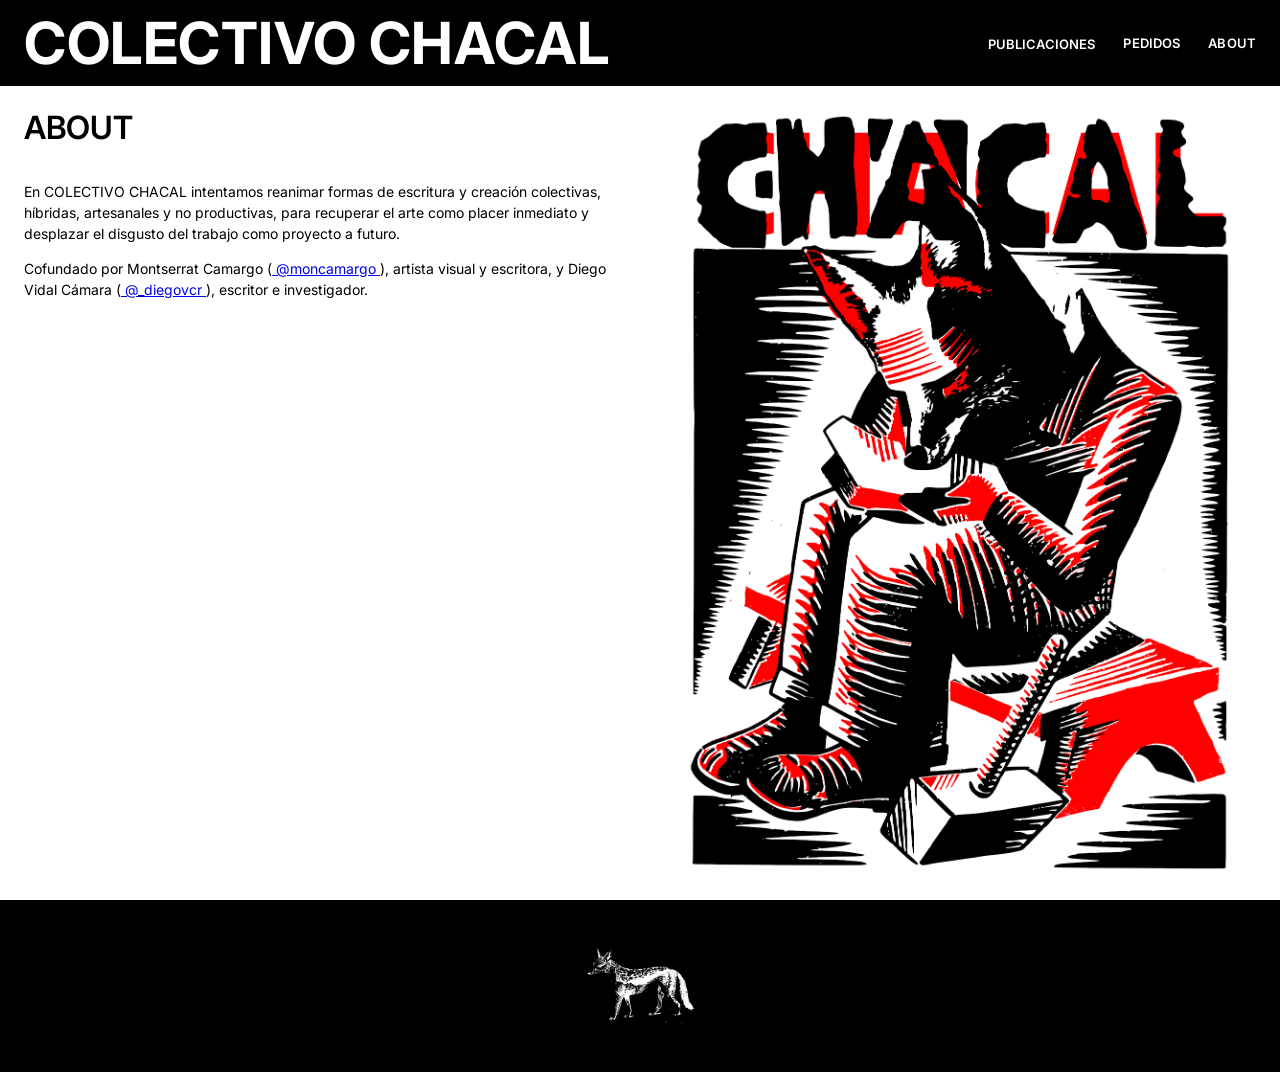
<file: public/about.html>
<!DOCTYPE html>
<html lang="es">
<head>
    <meta charset="UTF-8">
    <meta name="viewport" content="width=device-width, initial-scale=1.0">

    <title>ABOUT — COLECTIVO CHACAL</title>

    <link rel="preconnect" href="https://fonts.googleapis.com">
    <link rel="preconnect" href="https://fonts.gstatic.com" crossorigin>

    <link href="https://fonts.googleapis.com/css2?family=Inter:wght@400;500;600;700&display=swap" rel="stylesheet">

    <link rel="stylesheet" href="styles.css">

    <style>
        .footer-chacal-link {
            position: relative;
            display: flex;
            align-items: center;
            justify-content: center;
            width: auto;
            height: 80px;
            text-decoration: none;
        }

        .footer-chacal {
            display: block;
            width: auto;
            height: 80px;
            object-fit: contain;
        }

        .footer-chacal-hover {
            display: none;
        }

        .footer-chacal-link:hover .footer-chacal-normal,
        .footer-chacal-link.tocado .footer-chacal-normal {
            display: none;
        }

        .footer-chacal-link:hover .footer-chacal-hover,
        .footer-chacal-link.tocado .footer-chacal-hover {
            display: block;
        }

        @media (max-width: 700px) {
            .footer-chacal-link {
                height: 70px;
            }

            .footer-chacal {
                height: 70px;
            }
        }
    </style>
</head>

<body>

    <header class="site-header">

        <button
            type="button"
            class="mobile-menu-button"
            id="mobile-menu-button"
            aria-expanded="false"
            aria-controls="mobile-menu"
            aria-label="Abrir menú"
        >
            <span></span>
            <span></span>
            <span></span>
        </button>


        <a href="index.html" class="site-title">
            COLECTIVO CHACAL
        </a>


        <nav class="site-nav">

            <div class="nav-publicaciones">

                <button
                    type="button"
                    class="nav-dropdown-button"
                    id="publicaciones-button"
                    aria-expanded="false"
                    aria-controls="publicaciones-menu"
                >
                    PUBLICACIONES
                </button>

                <div
                    class="nav-dropdown"
                    id="publicaciones-menu"
                >
                    <a href="index.html?categoria=TODO">TODO</a>
                    <a href="index.html?categoria=FANZINES">FANZINES</a>
                    <a href="index.html?categoria=REVISTAS">REVISTAS</a>
                    <a href="index.html?categoria=LIBROS">LIBROS</a>
                    <a href="index.html?categoria=FOTOGRAFÍA">FOTOGRAFÍA</a>
                    <a href="index.html?categoria=MÁS">MÁS</a>
                </div>

            </div>

            <a href="pedidos.html">PEDIDOS</a>
            <a href="about.html">ABOUT</a>

        </nav>


        <a
            href="https://www.instagram.com/colectivochacal"
            class="mobile-instagram"
            target="_blank"
            rel="noopener noreferrer"
            aria-label="Instagram de COLECTIVO CHACAL"
        >
            <svg viewBox="0 0 24 24" aria-hidden="true">
                <rect
                    x="3"
                    y="3"
                    width="18"
                    height="18"
                    rx="5"
                    ry="5"
                    fill="none"
                    stroke="currentColor"
                    stroke-width="2"
                ></rect>

                <circle
                    cx="12"
                    cy="12"
                    r="4"
                    fill="none"
                    stroke="currentColor"
                    stroke-width="2"
                ></circle>

                <circle
                    cx="17.5"
                    cy="6.5"
                    r="1.2"
                    fill="currentColor"
                ></circle>
            </svg>
        </a>


        <nav
            class="mobile-menu"
            id="mobile-menu"
            aria-hidden="true"
        >

            <div class="mobile-publicaciones">

                <button
                    type="button"
                    class="mobile-publicaciones-button"
                    id="mobile-publicaciones-button"
                    aria-expanded="false"
                    aria-controls="mobile-categorias"
                >
                    PUBLICACIONES
                </button>

                <div
                    class="mobile-categorias"
                    id="mobile-categorias"
                >
                    <a href="index.html?categoria=TODO">TODO</a>
                    <a href="index.html?categoria=FANZINES">FANZINES</a>
                    <a href="index.html?categoria=REVISTAS">REVISTAS</a>
                    <a href="index.html?categoria=LIBROS">LIBROS</a>
                    <a href="index.html?categoria=FOTOGRAFÍA">FOTOGRAFÍA</a>
                    <a href="index.html?categoria=MÁS">MÁS</a>
                </div>

            </div>

            <a href="pedidos.html">PEDIDOS</a>
            <a href="about.html">ABOUT</a>

        </nav>

    </header>


    <main class="pagina-informacion about-layout">

        <section class="about-texto">

            <h1>ABOUT</h1>

            <div class="pagina-contenido">

                <p>
                    En COLECTIVO CHACAL intentamos reanimar formas de escritura y creación colectivas, híbridas, artesanales y no productivas, para recuperar el arte como placer inmediato y desplazar el disgusto del trabajo como proyecto a futuro.
                </p>

                <p>
                    Cofundado por Montserrat Camargo (<a
                    href="https://www.instagram.com/mon_camargo/"
                    target="_blank"
                    rel="noopener noreferrer"
                >
                    @moncamargo
                </a>), artista visual y escritora, y Diego Vidal Cámara (<a
                    href="https://www.instagram.com/_diegovcr/"
                    target="_blank"
                    rel="noopener noreferrer"
                >
                    @_diegovcr
                </a>), escritor e investigador. 
                </p>

            </div>

        </section>


        <section class="about-imagen">

            <img
                src="images/CARTEL.png"
                alt="Cartel de COLECTIVO CHACAL"
            >

        </section>

    </main>


    <footer class="site-footer">

        <a
            href="https://www.instagram.com/colectivochacal"
            class="footer-chacal-link"
            target="_blank"
            rel="noopener noreferrer"
            aria-label="Instagram de COLECTIVO CHACAL"
        >
            <img
                src="images/chacalparaweb.webp"
                class="footer-chacal footer-chacal-normal"
                alt="COLECTIVO CHACAL"
            >

            <img
                src="images/chacalparaweb2.webp"
                class="footer-chacal footer-chacal-hover"
                alt=""
            >
        </a>

    </footer>


    <script>

        const publicacionesButton =
            document.getElementById("publicaciones-button");

        const publicacionesMenu =
            document.getElementById("publicaciones-menu");

        const mobileMenuButton =
            document.getElementById("mobile-menu-button");

        const mobileMenu =
            document.getElementById("mobile-menu");

        const mobilePublicacionesButton =
            document.getElementById("mobile-publicaciones-button");

        const mobileCategorias =
            document.getElementById("mobile-categorias");

        const footerChacal =
            document.querySelector(".footer-chacal-link");


        if (footerChacal) {

            footerChacal.addEventListener(
                "pointerdown",
                function () {

                    footerChacal.classList.add("tocado");

                }
            );

            footerChacal.addEventListener(
                "pointerup",
                function () {

                    footerChacal.classList.remove("tocado");

                }
            );

            footerChacal.addEventListener(
                "pointercancel",
                function () {

                    footerChacal.classList.remove("tocado");

                }
            );

            footerChacal.addEventListener(
                "pointerleave",
                function () {

                    footerChacal.classList.remove("tocado");

                }
            );

        }


        publicacionesButton.addEventListener(
            "click",
            function () {

                const abierto =
                    publicacionesButton.getAttribute(
                        "aria-expanded"
                    ) === "true";

                publicacionesButton.setAttribute(
                    "aria-expanded",
                    String(!abierto)
                );

                publicacionesMenu.classList.toggle(
                    "abierto",
                    !abierto
                );
            }
        );


        mobileMenuButton.addEventListener(
            "click",
            function () {

                const abierto =
                    mobileMenuButton.getAttribute(
                        "aria-expanded"
                    ) === "true";

                mobileMenuButton.setAttribute(
                    "aria-expanded",
                    String(!abierto)
                );

                mobileMenu.setAttribute(
                    "aria-hidden",
                    String(abierto)
                );

                mobileMenu.classList.toggle(
                    "abierto",
                    !abierto
                );
            }
        );


        mobilePublicacionesButton.addEventListener(
            "click",
            function () {

                const abierto =
                    mobilePublicacionesButton.getAttribute(
                        "aria-expanded"
                    ) === "true";

                mobilePublicacionesButton.setAttribute(
                    "aria-expanded",
                    String(!abierto)
                );

                mobileCategorias.classList.toggle(
                    "abierto",
                    !abierto
                );
            }
        );


        function cerrarMenuMovil() {

            mobileMenuButton.setAttribute(
                "aria-expanded",
                "false"
            );

            mobileMenu.setAttribute(
                "aria-hidden",
                "true"
            );

            mobileMenu.classList.remove(
                "abierto"
            );

            mobilePublicacionesButton.setAttribute(
                "aria-expanded",
                "false"
            );

            mobileCategorias.classList.remove(
                "abierto"
            );
        }


        document.addEventListener(
            "click",
            function (evento) {

                if (
                    !evento.target.closest(".nav-publicaciones")
                ) {

                    publicacionesButton.setAttribute(
                        "aria-expanded",
                        "false"
                    );

                    publicacionesMenu.classList.remove(
                        "abierto"
                    );
                }


                if (
                    !evento.target.closest(".site-header")
                ) {
                    cerrarMenuMovil();
                }
            }
        );


        mobileMenu
            .querySelectorAll(
                "a"
            )
            .forEach(
                function (enlace) {

                    enlace.addEventListener(
                        "click",
                        cerrarMenuMovil
                    );
                }
            );

    </script>

</body>
</html>
</file>
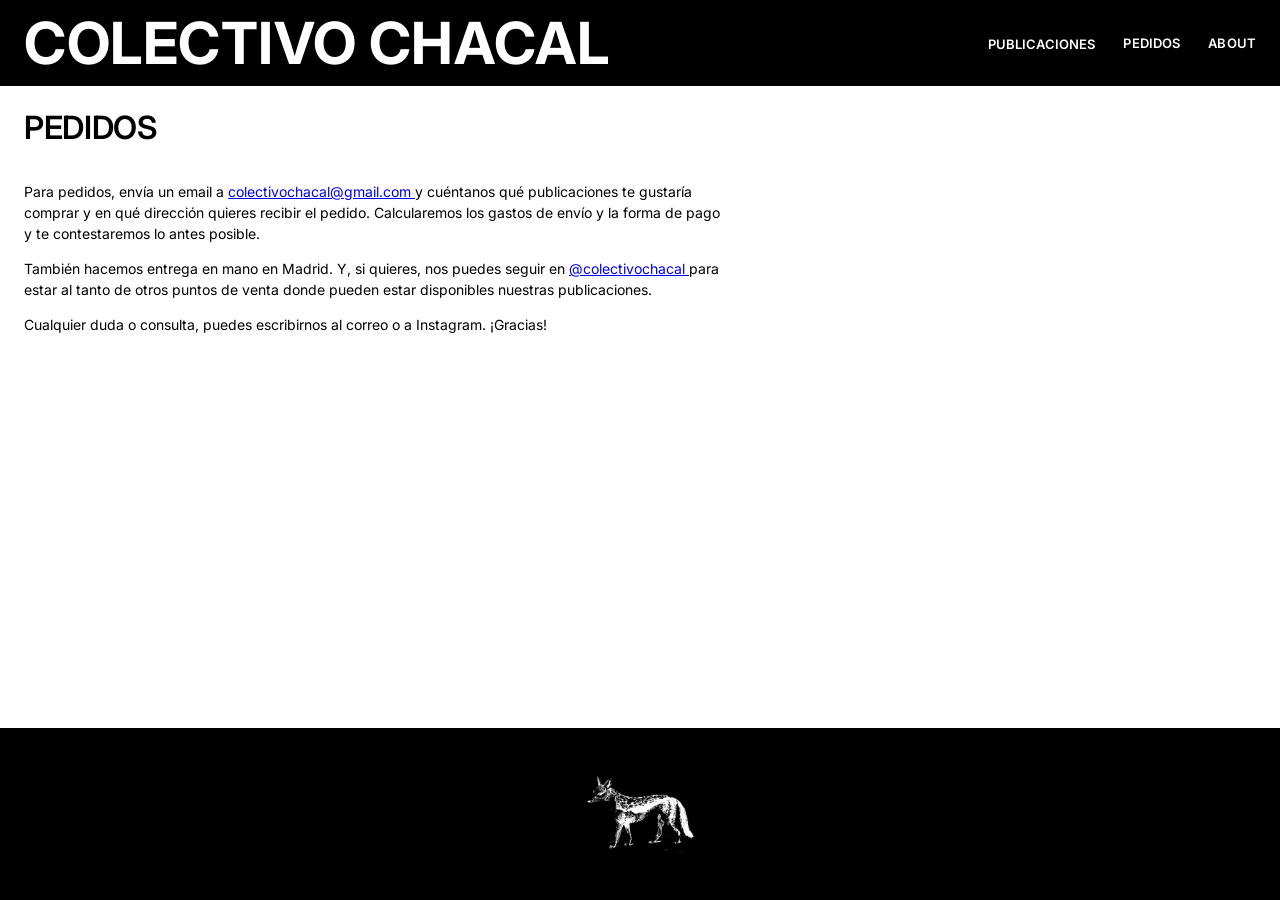
<file: public/pedidos.html>
<!DOCTYPE html>
<html lang="es">
<head>
    <meta charset="UTF-8">
    <meta name="viewport" content="width=device-width, initial-scale=1.0">

    <title>PEDIDOS — COLECTIVO CHACAL</title>

    <link rel="preconnect" href="https://fonts.googleapis.com">
    <link rel="preconnect" href="https://fonts.gstatic.com" crossorigin>

    <link href="https://fonts.googleapis.com/css2?family=Inter:wght@400;500;600;700&display=swap" rel="stylesheet">

    <link rel="stylesheet" href="styles.css">

    <style>
        .footer-chacal-link {
            position: relative;
            display: flex;
            align-items: center;
            justify-content: center;
            width: auto;
            height: 80px;
            text-decoration: none;
        }

        .footer-chacal {
            display: block;
            width: auto;
            height: 80px;
            object-fit: contain;
        }

        .footer-chacal-hover {
            display: none;
        }

        .footer-chacal-link:hover .footer-chacal-normal,
        .footer-chacal-link.tocado .footer-chacal-normal {
            display: none;
        }

        .footer-chacal-link:hover .footer-chacal-hover,
        .footer-chacal-link.tocado .footer-chacal-hover {
            display: block;
        }

        @media (max-width: 700px) {
            .footer-chacal-link {
                height: 70px;
            }

            .footer-chacal {
                height: 70px;
            }
        }
    </style>
</head>

<body>

    <header class="site-header">

        <button
            type="button"
            class="mobile-menu-button"
            id="mobile-menu-button"
            aria-expanded="false"
            aria-controls="mobile-menu"
            aria-label="Abrir menú"
        >
            <span></span>
            <span></span>
            <span></span>
        </button>


        <a href="index.html" class="site-title">
            COLECTIVO CHACAL
        </a>


        <nav class="site-nav">

            <div class="nav-publicaciones">

                <button
                    type="button"
                    class="nav-dropdown-button"
                    id="publicaciones-button"
                    aria-expanded="false"
                    aria-controls="publicaciones-menu"
                >
                    PUBLICACIONES
                </button>

                <div
                    class="nav-dropdown"
                    id="publicaciones-menu"
                >
                    <a href="index.html?categoria=TODO">TODO</a>
                    <a href="index.html?categoria=FANZINES">FANZINES</a>
                    <a href="index.html?categoria=REVISTAS">REVISTAS</a>
                    <a href="index.html?categoria=LIBROS">LIBROS</a>
                    <a href="index.html?categoria=FOTOGRAFÍA">FOTOGRAFÍA</a>
                    <a href="index.html?categoria=MÁS">MÁS</a>
                </div>

            </div>

            <a href="pedidos.html">PEDIDOS</a>
            <a href="about.html">ABOUT</a>

        </nav>


        <a
            href="https://www.instagram.com/colectivochacal"
            class="mobile-instagram"
            target="_blank"
            rel="noopener noreferrer"
            aria-label="Instagram de COLECTIVO CHACAL"
        >
            <svg viewBox="0 0 24 24" aria-hidden="true">
                <rect
                    x="3"
                    y="3"
                    width="18"
                    height="18"
                    rx="5"
                    ry="5"
                    fill="none"
                    stroke="currentColor"
                    stroke-width="2"
                ></rect>

                <circle
                    cx="12"
                    cy="12"
                    r="4"
                    fill="none"
                    stroke="currentColor"
                    stroke-width="2"
                ></circle>

                <circle
                    cx="17.5"
                    cy="6.5"
                    r="1.2"
                    fill="currentColor"
                ></circle>
            </svg>
        </a>


        <nav
            class="mobile-menu"
            id="mobile-menu"
            aria-hidden="true"
        >

            <div class="mobile-publicaciones">

                <button
                    type="button"
                    class="mobile-publicaciones-button"
                    id="mobile-publicaciones-button"
                    aria-expanded="false"
                    aria-controls="mobile-categorias"
                >
                    PUBLICACIONES
                </button>

                <div
                    class="mobile-categorias"
                    id="mobile-categorias"
                >
                    <a href="index.html?categoria=TODO">TODO</a>
                    <a href="index.html?categoria=FANZINES">FANZINES</a>
                    <a href="index.html?categoria=REVISTAS">REVISTAS</a>
                    <a href="index.html?categoria=LIBROS">LIBROS</a>
                    <a href="index.html?categoria=FOTOGRAFÍA">FOTOGRAFÍA</a>
                    <a href="index.html?categoria=MÁS">MÁS</a>
                </div>

            </div>

            <a href="pedidos.html">PEDIDOS</a>
            <a href="about.html">ABOUT</a>

        </nav>

    </header>


    <main class="pagina-informacion">

        <h1>PEDIDOS</h1>

        <div class="pagina-contenido">

            <p>
                Para pedidos, envía un email a
                <a href="mailto:colectivochacal@gmail.com">
                    colectivochacal@gmail.com
                </a>
                y cuéntanos qué publicaciones te gustaría comprar y en qué dirección quieres recibir el pedido. Calcularemos los gastos de envío y la forma de pago y te contestaremos lo antes posible.
            </p>

            <p>
                También hacemos entrega en mano en Madrid. Y, si quieres, nos puedes seguir en
                <a
                    href="https://www.instagram.com/colectivochacal/"
                    target="_blank"
                    rel="noopener noreferrer"
                >
                    @colectivochacal
                </a>
                para estar al tanto de otros puntos de venta donde pueden estar disponibles nuestras publicaciones.
            </p>

            <p>
                Cualquier duda o consulta, puedes escribirnos al correo o a Instagram. ¡Gracias!
            </p>

        </div>

    </main>


    <footer class="site-footer">

        <a
            href="https://www.instagram.com/colectivochacal"
            class="footer-chacal-link"
            target="_blank"
            rel="noopener noreferrer"
            aria-label="Instagram de COLECTIVO CHACAL"
        >
            <img
                src="images/chacalparaweb.webp"
                class="footer-chacal footer-chacal-normal"
                alt="COLECTIVO CHACAL"
            >

            <img
                src="images/chacalparaweb2.webp"
                class="footer-chacal footer-chacal-hover"
                alt=""
            >
        </a>

    </footer>


    <script>

        const publicacionesButton =
            document.getElementById("publicaciones-button");

        const publicacionesMenu =
            document.getElementById("publicaciones-menu");

        const mobileMenuButton =
            document.getElementById("mobile-menu-button");

        const mobileMenu =
            document.getElementById("mobile-menu");

        const mobilePublicacionesButton =
            document.getElementById("mobile-publicaciones-button");

        const mobileCategorias =
            document.getElementById("mobile-categorias");

        const footerChacal =
            document.querySelector(".footer-chacal-link");


        if (footerChacal) {

            footerChacal.addEventListener(
                "pointerdown",
                function () {

                    footerChacal.classList.add("tocado");

                }
            );

            footerChacal.addEventListener(
                "pointerup",
                function () {

                    footerChacal.classList.remove("tocado");

                }
            );

            footerChacal.addEventListener(
                "pointercancel",
                function () {

                    footerChacal.classList.remove("tocado");

                }
            );

            footerChacal.addEventListener(
                "pointerleave",
                function () {

                    footerChacal.classList.remove("tocado");

                }
            );

        }


        publicacionesButton.addEventListener(
            "click",
            function () {

                const abierto =
                    publicacionesButton.getAttribute(
                        "aria-expanded"
                    ) === "true";

                publicacionesButton.setAttribute(
                    "aria-expanded",
                    String(!abierto)
                );

                publicacionesMenu.classList.toggle(
                    "abierto",
                    !abierto
                );
            }
        );


        mobileMenuButton.addEventListener(
            "click",
            function () {

                const abierto =
                    mobileMenuButton.getAttribute(
                        "aria-expanded"
                    ) === "true";

                mobileMenuButton.setAttribute(
                    "aria-expanded",
                    String(!abierto)
                );

                mobileMenu.setAttribute(
                    "aria-hidden",
                    String(abierto)
                );

                mobileMenu.classList.toggle(
                    "abierto",
                    !abierto
                );
            }
        );


        mobilePublicacionesButton.addEventListener(
            "click",
            function () {

                const abierto =
                    mobilePublicacionesButton.getAttribute(
                        "aria-expanded"
                    ) === "true";

                mobilePublicacionesButton.setAttribute(
                    "aria-expanded",
                    String(!abierto)
                );

                mobileCategorias.classList.toggle(
                    "abierto",
                    !abierto
                );
            }
        );


        function cerrarMenuMovil() {

            mobileMenuButton.setAttribute(
                "aria-expanded",
                "false"
            );

            mobileMenu.setAttribute(
                "aria-hidden",
                "true"
            );

            mobileMenu.classList.remove(
                "abierto"
            );

            mobilePublicacionesButton.setAttribute(
                "aria-expanded",
                "false"
            );

            mobileCategorias.classList.remove(
                "abierto"
            );
        }


        document.addEventListener(
            "click",
            function (evento) {

                if (
                    !evento.target.closest(".nav-publicaciones")
                ) {

                    publicacionesButton.setAttribute(
                        "aria-expanded",
                        "false"
                    );

                    publicacionesMenu.classList.remove(
                        "abierto"
                    );
                }


                if (
                    !evento.target.closest(".site-header")
                ) {
                    cerrarMenuMovil();
                }
            }
        );


        mobileMenu
            .querySelectorAll(
                "a:not(.mobile-categorias a)"
            )
            .forEach(
                function (enlace) {

                    enlace.addEventListener(
                        "click",
                        cerrarMenuMovil
                    );
                }
            );

    </script>

</body>
</html>
</file>
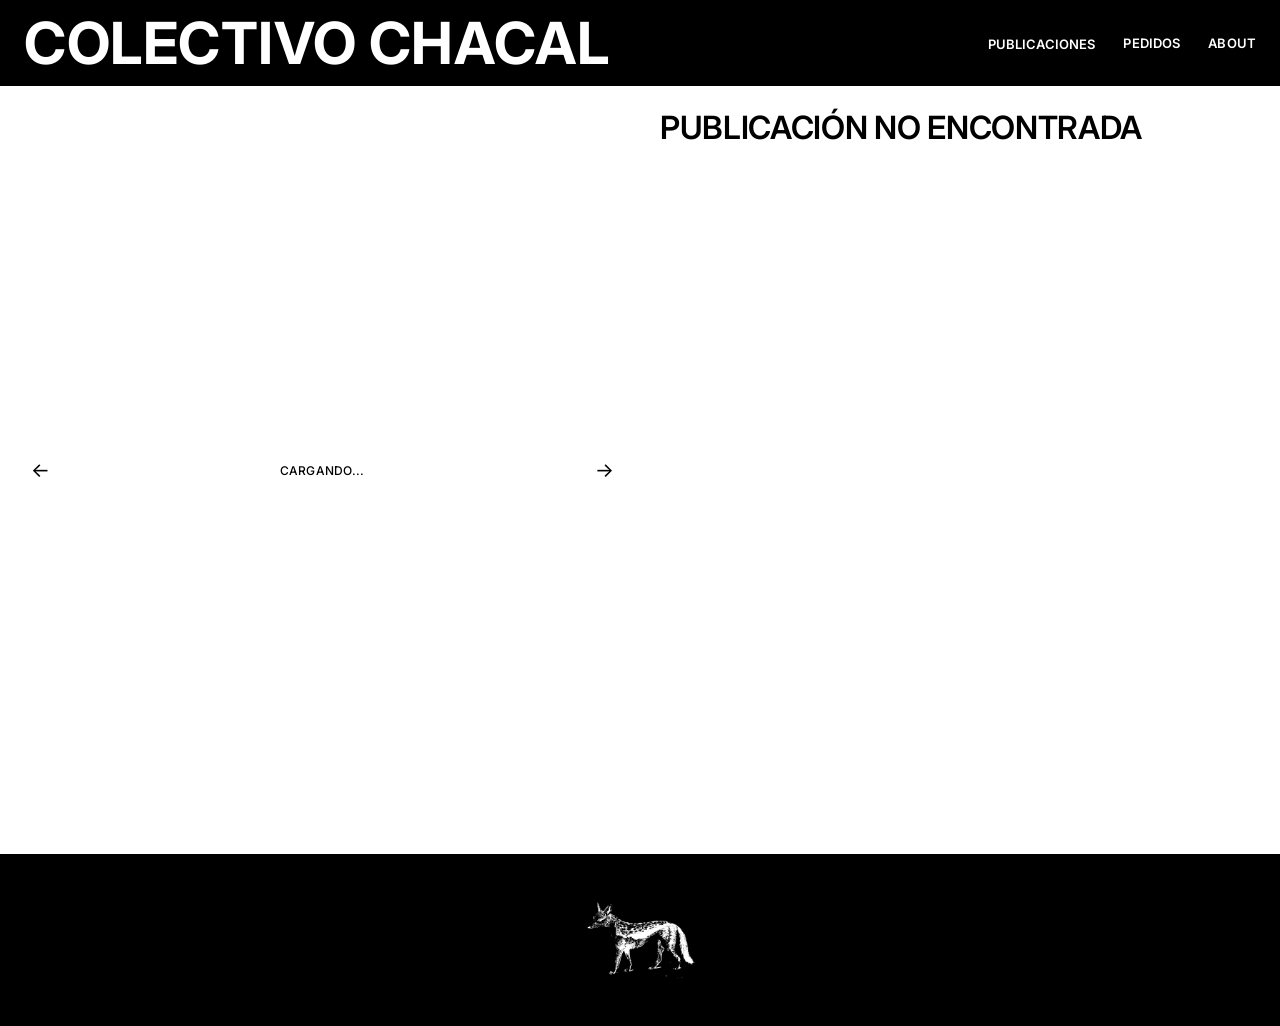
<file: public/publicacion.html>
<!DOCTYPE html>
<html lang="es">
<head>
    <meta charset="UTF-8">
    <meta name="viewport" content="width=device-width, initial-scale=1.0">
    <title>COLECTIVO CHACAL</title>

    <link rel="preconnect" href="https://fonts.googleapis.com">
    <link rel="preconnect" href="https://fonts.gstatic.com" crossorigin>
    <link href="https://fonts.googleapis.com/css2?family=Inter:wght@400;500;600;700&display=swap" rel="stylesheet">
    <link rel="stylesheet" href="styles.css">

    <style>
        .footer-chacal-link {
            position: relative;
            display: flex;
            align-items: center;
            justify-content: center;
            width: auto;
            height: 80px;
            text-decoration: none;
        }

        .footer-chacal {
            display: block;
            width: auto;
            height: 80px;
            object-fit: contain;
        }

        .footer-chacal-hover {
            display: none;
        }

        .footer-chacal-link:hover .footer-chacal-normal,
        .footer-chacal-link.tocado .footer-chacal-normal {
            display: none;
        }

        .footer-chacal-link:hover .footer-chacal-hover,
        .footer-chacal-link.tocado .footer-chacal-hover {
            display: block;
        }

        .galeria-movil-track,
        .galeria-contador {
            display: none;
        }

        @media (max-width: 700px) {
            .footer-chacal-link,
            .footer-chacal {
                height: 70px;
            }

            .galeria-imagen {
                position: relative;
                overflow: hidden;
            }

            .galeria-imagen > img {
                display: none !important;
            }

            .galeria-movil-track {
                position: absolute;
                inset: 0;
                display: block;
                width: 100%;
                height: 100%;
                overflow: hidden;
                touch-action: pan-y;
                user-select: none;
                -webkit-user-select: none;
            }

            .galeria-movil-cinta {
                display: flex;
                width: 300%;
                height: 100%;
                transform: translate3d(-33.333333%, 0, 0);
                transition: transform 260ms ease;
                will-change: transform;
            }

            .galeria-movil-panel {
                flex: 0 0 33.333333%;
                width: 33.333333%;
                height: 100%;
                display: flex;
                align-items: center;
                justify-content: center;
                overflow: hidden;
            }

            .galeria-movil-panel img {
                display: block;
                width: auto;
                height: auto;
                max-width: 90%;
                max-height: 90%;
                object-fit: contain;
                pointer-events: none;
                -webkit-user-drag: none;
            }

            .galeria-flecha {
                display: none !important;
            }

            .galeria-contador {
                display: block;
                width: 100%;
                box-sizing: border-box;
                text-align: center;
                margin: 10px 0 0;
                font-size: 12px;
                line-height: 1.4;
                letter-spacing: 0.08em;
                font-variant-numeric: tabular-nums;
            }
        }
    </style>
</head>

<body>
    <header class="site-header">
        <button type="button" class="mobile-menu-button" id="mobile-menu-button"
            aria-expanded="false" aria-controls="mobile-menu" aria-label="Abrir menú">
            <span></span><span></span><span></span>
        </button>

        <a href="index.html" class="site-title">COLECTIVO CHACAL</a>

        <nav class="site-nav">
            <div class="nav-publicaciones">
                <button type="button" class="nav-dropdown-button" id="publicaciones-button"
                    aria-expanded="false" aria-controls="publicaciones-menu">
                    PUBLICACIONES
                </button>

                <div class="nav-dropdown" id="publicaciones-menu">
                    <a href="index.html?categoria=TODO">TODO</a>
                    <a href="index.html?categoria=FANZINES">FANZINES</a>
                    <a href="index.html?categoria=REVISTAS">REVISTAS</a>
                    <a href="index.html?categoria=LIBROS">LIBROS</a>
                    <a href="index.html?categoria=FOTOGRAFÍA">FOTOGRAFÍA</a>
                    <a href="index.html?categoria=MÁS">MÁS</a>
                </div>
            </div>

            <a href="pedidos.html">PEDIDOS</a>
            <a href="about.html">ABOUT</a>
        </nav>

        <a href="https://www.instagram.com/colectivochacal"
            class="mobile-instagram" target="_blank" rel="noopener noreferrer"
            aria-label="Instagram de COLECTIVO CHACAL">
            <svg viewBox="0 0 24 24" aria-hidden="true">
                <rect x="3" y="3" width="18" height="18" rx="5" ry="5"
                    fill="none" stroke="currentColor" stroke-width="2"></rect>
                <circle cx="12" cy="12" r="4" fill="none"
                    stroke="currentColor" stroke-width="2"></circle>
                <circle cx="17.5" cy="6.5" r="1.2" fill="currentColor"></circle>
            </svg>
        </a>

        <nav class="mobile-menu" id="mobile-menu" aria-hidden="true">
            <div class="mobile-publicaciones">
                <button type="button" class="mobile-publicaciones-button"
                    id="mobile-publicaciones-button" aria-expanded="false"
                    aria-controls="mobile-categorias">
                    PUBLICACIONES
                </button>

                <div class="mobile-categorias" id="mobile-categorias">
                    <a href="index.html?categoria=TODO">TODO</a>
                    <a href="index.html?categoria=FANZINES">FANZINES</a>
                    <a href="index.html?categoria=REVISTAS">REVISTAS</a>
                    <a href="index.html?categoria=LIBROS">LIBROS</a>
                    <a href="index.html?categoria=FOTOGRAFÍA">FOTOGRAFÍA</a>
                    <a href="index.html?categoria=MÁS">MÁS</a>
                </div>
            </div>

            <a href="pedidos.html">PEDIDOS</a>
            <a href="about.html">ABOUT</a>
        </nav>
    </header>

    <main class="producto-detalle">
        <section class="producto-galeria">
            <div class="galeria-imagen" id="galeria">
                <div class="galeria-placeholder">CARGANDO...</div>

                <button type="button" class="galeria-flecha galeria-flecha-izquierda"
                    aria-label="Imagen anterior">←</button>
                <button type="button" class="galeria-flecha galeria-flecha-derecha"
                    aria-label="Imagen siguiente">→</button>
            </div>

            <div class="galeria-contador" id="galeria-contador"
                aria-live="polite" aria-atomic="true"></div>
        </section>

        <section class="producto-info">
            <h1 id="titulo">CARGANDO...</h1>
            <p class="producto-precio" id="precio"></p>
            <div class="producto-descripcion" id="descripcion"></div>
        </section>
    </main>

    <footer class="site-footer">
        <a href="https://www.instagram.com/colectivochacal"
            class="footer-chacal-link" target="_blank" rel="noopener noreferrer"
            aria-label="Instagram de COLECTIVO CHACAL">
            <img src="images/chacalparaweb.webp"
                class="footer-chacal footer-chacal-normal" alt="COLECTIVO CHACAL">
            <img src="images/chacalparaweb2.webp"
                class="footer-chacal footer-chacal-hover" alt="">
        </a>
    </footer>

    <script>
        const publicacionesButton = document.getElementById("publicaciones-button");
        const publicacionesMenu = document.getElementById("publicaciones-menu");
        const mobileMenuButton = document.getElementById("mobile-menu-button");
        const mobileMenu = document.getElementById("mobile-menu");
        const mobilePublicacionesButton = document.getElementById("mobile-publicaciones-button");
        const mobileCategorias = document.getElementById("mobile-categorias");
        const footerChacal = document.querySelector(".footer-chacal-link");

        if (footerChacal) {
            ["pointerdown", "pointerup", "pointercancel", "pointerleave"].forEach(tipo => {
                footerChacal.addEventListener(tipo, () => {
                    footerChacal.classList.toggle("tocado", tipo === "pointerdown");
                });
            });
        }

        publicacionesButton.addEventListener("click", function () {
            const abierto = publicacionesButton.getAttribute("aria-expanded") === "true";
            publicacionesButton.setAttribute("aria-expanded", String(!abierto));
            publicacionesMenu.classList.toggle("abierto", !abierto);
        });

        mobileMenuButton.addEventListener("click", function () {
            const abierto = mobileMenuButton.getAttribute("aria-expanded") === "true";
            mobileMenuButton.setAttribute("aria-expanded", String(!abierto));
            mobileMenu.setAttribute("aria-hidden", String(abierto));
            mobileMenu.classList.toggle("abierto", !abierto);
        });

        mobilePublicacionesButton.addEventListener("click", function () {
            const abierto = mobilePublicacionesButton.getAttribute("aria-expanded") === "true";
            mobilePublicacionesButton.setAttribute("aria-expanded", String(!abierto));
            mobileCategorias.classList.toggle("abierto", !abierto);
        });

        function cerrarMenuMovil() {
            mobileMenuButton.setAttribute("aria-expanded", "false");
            mobileMenu.setAttribute("aria-hidden", "true");
            mobileMenu.classList.remove("abierto");
            mobilePublicacionesButton.setAttribute("aria-expanded", "false");
            mobileCategorias.classList.remove("abierto");
        }

        document.addEventListener("click", function (evento) {
            if (!evento.target.closest(".nav-publicaciones")) {
                publicacionesButton.setAttribute("aria-expanded", "false");
                publicacionesMenu.classList.remove("abierto");
            }

            if (!evento.target.closest(".site-header")) {
                cerrarMenuMovil();
            }
        });

        mobileMenu.querySelectorAll("a").forEach(enlace => {
            enlace.addEventListener("click", cerrarMenuMovil);
        });

        function escaparHtml(texto) {
            return String(texto)
                .replace(/&/g, "&amp;")
                .replace(/</g, "&lt;")
                .replace(/>/g, "&gt;")
                .replace(/"/g, "&quot;")
                .replace(/'/g, "&#039;");
        }

        function procesarInline(texto) {
            let contenido = escaparHtml(texto);

            contenido = contenido.replace(
                /\[([^\]]+)\]\((https?:\/\/[^\s)]+)\)/g,
                '<a href="$2" target="_blank" rel="noopener noreferrer">$1</a>'
            );

            contenido = contenido.replace(/\*\*(.+?)\*\*/g, "<strong>$1</strong>");
            contenido = contenido.replace(/\*(.+?)\*/g, "<em>$1</em>");

            return contenido;
        }

        function convertirMarkdown(markdown) {
            if (!markdown) return "";

            const texto = markdown.replace(/\r\n/g, "\n").replace(/\r/g, "\n").trim();
            if (!texto) return "";

            const partes = texto.split(/(\n+)/);
            let html = "";
            let enLista = false;

            function cerrarLista() {
                if (enLista) {
                    html += "</ul>";
                    enLista = false;
                }
            }

            for (const parte of partes) {
                if (/^\n+$/.test(parte)) {
                    cerrarLista();
                    html += "<br>".repeat(Math.max(1, Math.ceil(parte.length / 2)));
                    continue;
                }

                if (!parte) continue;

                const lineas = parte.split("\n");

                for (let i = 0; i < lineas.length; i++) {
                    const linea = lineas[i];
                    if (!linea) continue;

                    const elementoLista = linea.match(/^- (.+)$/);

                    if (elementoLista) {
                        if (!enLista) {
                            html += "<ul>";
                            enLista = true;
                        }

                        html += "<li>" + procesarInline(elementoLista[1]) + "</li>";
                        continue;
                    }

                    cerrarLista();

                    const encabezado = linea.match(/^(#{1,3}) (.+)$/);

                    if (encabezado) {
                        const nivel = encabezado[1].length;
                        const etiqueta = nivel === 1 ? "h2" : nivel === 2 ? "h3" : "h4";
                        html += "<" + etiqueta + ">" +
                            procesarInline(encabezado[2]) +
                            "</" + etiqueta + ">";
                        continue;
                    }

                    html += procesarInline(linea);
                    if (i < lineas.length - 1) html += "<br>";
                }
            }

            cerrarLista();
            return html;
        }

        function obtenerUrlFotoOptimizada(ruta) {
            try {
                const url = new URL(ruta, window.location.href);

                if (
                    url.origin !== window.location.origin ||
                    !url.pathname.startsWith("/uploads/")
                ) {
                    return ruta;
                }

                const ancho = window.innerWidth <= 700 ? 600 : 1400;
                url.pathname = url.pathname.replace(/^\/uploads\//, "/fotos/");
                url.searchParams.set("w", ancho);

                return url.pathname + url.search + url.hash;
            } catch (error) {
                return ruta;
            }
        }

        async function cargarPublicacion() {
            const parametros = new URLSearchParams(window.location.search);

            const equivalenciasIdsAntiguos = {
                "0": "ben-yart-agc",
                "1": "dikaia",
                "2": "vishovgrad",
                "3": "chacalitos",
                "4": "xulanga-n4",
                "5": "xulanga-n3",
                "6": "xulanga-n2",
                "7": "xulanga-n1",
                "8": "avisos-cierre-lineas-ferreas",
                "9": "chuchulata-petar-dachev"
            };

            const slug = parametros.get("slug");
            const idAntiguo = parametros.get("id");
            const slugFinal = slug !== null ? slug : equivalenciasIdsAntiguos[idAntiguo];

            if (!slugFinal) {
                mostrarError();
                return;
            }

            try {
                const respuesta = await fetch("catalogo.json");
                if (!respuesta.ok) throw new Error("No se pudo cargar catalogo.json");

                const datos = await respuesta.json();

                if (!datos || !Array.isArray(datos.publicaciones)) {
                    throw new Error("El formato de catalogo.json no es válido");
                }

                const publicacion = datos.publicaciones.find(item => item.slug === slugFinal);

                if (!publicacion) {
                    mostrarError();
                    return;
                }

                document.title = publicacion.title + " — COLECTIVO CHACAL";
                document.getElementById("titulo").textContent = publicacion.title || "";
                document.getElementById("precio").textContent = publicacion.price || "";
                document.getElementById("descripcion").innerHTML =
                    convertirMarkdown(publicacion.description || "");

                const galeria = document.getElementById("galeria");
                const contador = document.getElementById("galeria-contador");
                const placeholder = galeria.querySelector(".galeria-placeholder");
                const imagenes = Array.isArray(publicacion.images) ? publicacion.images : [];

                let imagenActual = 0;

                if (imagenes.length === 0) {
                    if (placeholder) placeholder.textContent = "SIN IMÁGENES";
                    contador.style.display = "none";
                    return;
                }

                const imagen = document.createElement("img");
                imagen.alt = publicacion.title || "";
                imagen.decoding = "async";
                imagen.style.display = "block";
                imagen.style.width = "auto";
                imagen.style.height = "auto";
                imagen.style.maxWidth = "100%";
                imagen.style.maxHeight = "100%";
                imagen.style.objectFit = "contain";

                if (placeholder) placeholder.remove();

                galeria.insertBefore(
                    imagen,
                    galeria.querySelector(".galeria-flecha-izquierda")
                );

                const flechaIzquierda = galeria.querySelector(".galeria-flecha-izquierda");
                const flechaDerecha = galeria.querySelector(".galeria-flecha-derecha");

                let trackMovil = null;
                let cintaMovil = null;
                let panelesMovil = [];
                let arrastreActivo = false;
                let inicioX = 0;
                let desplazamientoX = 0;
                let anchoGaleria = 0;
                let punteroActivo = null;
                let movimientoAnimacion = false;
                let direccionMovimiento = 0;

                function esMovil() {
                    return window.innerWidth <= 700;
                }

                function obtenerIndice(indice) {
                    return (indice + imagenes.length) % imagenes.length;
                }

                function actualizarContador() {
                    if (!esMovil() || imagenes.length <= 1) {
                        contador.style.display = "none";
                        return;
                    }

                    contador.style.display = "block";
                    contador.textContent = (imagenActual + 1) + " / " + imagenes.length;
                }

                function actualizarFuentesPanelesMovil() {
                    if (!panelesMovil.length) return;

                    panelesMovil.forEach((panel, posicion) => {
                        const foto = panel.querySelector("img");
                        const indice = obtenerIndice(imagenActual + posicion - 1);
                        const rutaOriginal = imagenes[indice];
                        const rutaOptimizada = obtenerUrlFotoOptimizada(rutaOriginal);

                        // No volver a asignar la misma URL: evita recargas innecesarias.
                        if (foto.dataset.ruta !== rutaOptimizada) {
                            foto.dataset.ruta = rutaOptimizada;
                            foto.src = rutaOptimizada;
                        }
                    });
                }

                function crearPanelMovil() {
                    const panel = document.createElement("div");
                    panel.className = "galeria-movil-panel";

                    const foto = document.createElement("img");
                    foto.alt = publicacion.title || "";
                    foto.draggable = false;
                    foto.decoding = "async";

                    panel.appendChild(foto);
                    return panel;
                }

                function colocarCintaEnCentro() {
                    cintaMovil.style.transition = "none";
                    cintaMovil.style.transform =
                        "translate3d(-" + galeria.clientWidth + "px, 0, 0)";

                    // Aplicar el reinicio de posición sin animación.
                    void cintaMovil.offsetWidth;

                    cintaMovil.style.transition = "transform 260ms ease";
                }

                function prepararCarruselMovil() {
                    if (trackMovil) return;

                    trackMovil = document.createElement("div");
                    trackMovil.className = "galeria-movil-track";

                    cintaMovil = document.createElement("div");
                    cintaMovil.className = "galeria-movil-cinta";

                    // Los tres paneles se crean una sola vez.
                    for (let i = 0; i < 3; i++) {
                        const panel = crearPanelMovil();
                        panelesMovil.push(panel);
                        cintaMovil.appendChild(panel);
                    }

                    trackMovil.appendChild(cintaMovil);
                    galeria.appendChild(trackMovil);

                    trackMovil.addEventListener("pointerdown", iniciarArrastre);
                    trackMovil.addEventListener("pointermove", moverArrastre);
                    trackMovil.addEventListener("pointerup", finalizarArrastre);
                    trackMovil.addEventListener("pointercancel", cancelarArrastre);
                    cintaMovil.addEventListener("transitionend", finalizarTransicion);

                    actualizarFuentesPanelesMovil();
                    colocarCintaEnCentro();
                }

                function iniciarArrastre(evento) {
                    if (
                        !esMovil() ||
                        imagenes.length <= 1 ||
                        movimientoAnimacion ||
                        evento.pointerType === "mouse"
                    ) {
                        return;
                    }

                    arrastreActivo = true;
                    punteroActivo = evento.pointerId;
                    inicioX = evento.clientX;
                    desplazamientoX = 0;
                    anchoGaleria = galeria.clientWidth;

                    cintaMovil.style.transition = "none";

                    if (trackMovil.setPointerCapture) {
                        try {
                            trackMovil.setPointerCapture(evento.pointerId);
                        } catch (error) {
                            // El navegador puede haber liberado el puntero.
                        }
                    }
                }

                function moverArrastre(evento) {
                    if (!arrastreActivo || evento.pointerId !== punteroActivo) return;

                    desplazamientoX = evento.clientX - inicioX;

                    cintaMovil.style.transform =
                        "translate3d(" +
                        (-anchoGaleria + desplazamientoX) +
                        "px, 0, 0)";
                }

                function finalizarArrastre(evento) {
                    if (!arrastreActivo || evento.pointerId !== punteroActivo) return;

                    arrastreActivo = false;
                    punteroActivo = null;

                    const umbral = Math.min(70, anchoGaleria * 0.18);

                    if (desplazamientoX < -umbral) {
                        imagenActual = obtenerIndice(imagenActual + 1);
                        direccionMovimiento = 1;
                        movimientoAnimacion = true;

                        cintaMovil.style.transition = "transform 260ms ease";
                        cintaMovil.style.transform =
                            "translate3d(" + (-anchoGaleria * 2) + "px, 0, 0)";
                    } else if (desplazamientoX > umbral) {
                        imagenActual = obtenerIndice(imagenActual - 1);
                        direccionMovimiento = -1;
                        movimientoAnimacion = true;

                        cintaMovil.style.transition = "transform 260ms ease";
                        cintaMovil.style.transform = "translate3d(0, 0, 0)";
                    } else {
                        cintaMovil.style.transition = "transform 260ms ease";
                        cintaMovil.style.transform =
                            "translate3d(-" + anchoGaleria + "px, 0, 0)";
                    }

                    desplazamientoX = 0;
                }

                function cancelarArrastre(evento) {
                    if (!arrastreActivo || evento.pointerId !== punteroActivo) return;

                    arrastreActivo = false;
                    punteroActivo = null;
                    desplazamientoX = 0;

                    cintaMovil.style.transition = "transform 260ms ease";
                    cintaMovil.style.transform =
                        "translate3d(-" + galeria.clientWidth + "px, 0, 0)";
                }

                function finalizarTransicion(evento) {
                    if (
                        evento.target !== cintaMovil ||
                        evento.propertyName !== "transform" ||
                        !movimientoAnimacion
                    ) {
                        return;
                    }

                    movimientoAnimacion = false;

                    // Reutilizar los paneles: no borrar ni recrear las imágenes.
                    if (direccionMovimiento === 1) {
                        const primero = panelesMovil.shift();
                        panelesMovil.push(primero);
                        cintaMovil.appendChild(primero);
                    } else if (direccionMovimiento === -1) {
                        const ultimo = panelesMovil.pop();
                        panelesMovil.unshift(ultimo);
                        cintaMovil.insertBefore(ultimo, cintaMovil.firstElementChild);
                    }

                    direccionMovimiento = 0;

                    colocarCintaEnCentro();
                    actualizarFuentesPanelesMovil();
                    actualizarContador();
                }

                function ajustarImagenMovil() {
                    // El carrusel móvil usa sus propias imágenes.
                    // No cambiar dimensiones al terminar de cargar una imagen.
                }

                function ajustarGaleria() {
                    if (esMovil()) {
                        ajustarImagenMovil();

                        if (trackMovil && !arrastreActivo && !movimientoAnimacion) {
                            colocarCintaEnCentro();
                            actualizarFuentesPanelesMovil();
                        }

                        actualizarContador();
                        return;
                    }

                    const altoDisponible = Math.max(240, window.innerHeight - 180);
                    galeria.style.width = "100%";
                    galeria.style.height = altoDisponible + "px";
                    contador.style.display = "none";
                }

                function mostrarImagen() {
                    const ruta = obtenerUrlFotoOptimizada(imagenes[imagenActual]);

                    // Evitar recargar la imagen si ya se está mostrando esa URL.
                    if (imagen.dataset.ruta !== ruta) {
                        imagen.dataset.ruta = ruta;
                        imagen.onload = ajustarGaleria;
                        imagen.src = ruta;
                    } else if (imagen.complete) {
                        ajustarGaleria();
                    }

                    actualizarContador();

                    if (esMovil()) {
                        prepararCarruselMovil();
                        actualizarFuentesPanelesMovil();
                    }
                }

                window.addEventListener("resize", ajustarGaleria);

                flechaIzquierda.addEventListener("click", function () {
                    imagenActual = obtenerIndice(imagenActual - 1);
                    mostrarImagen();
                });

                flechaDerecha.addEventListener("click", function () {
                    imagenActual = obtenerIndice(imagenActual + 1);
                    mostrarImagen();
                });

                if (imagenes.length === 1) {
                    flechaIzquierda.style.display = "none";
                    flechaDerecha.style.display = "none";
                    contador.style.display = "none";
                }

                mostrarImagen();
                ajustarGaleria();

            } catch (error) {
                console.error(error);
                mostrarError();
            }
        }

        function mostrarError() {
            document.getElementById("titulo").textContent = "PUBLICACIÓN NO ENCONTRADA";
            document.getElementById("precio").textContent = "";
            document.getElementById("descripcion").textContent = "";

            const contador = document.getElementById("galeria-contador");
            if (contador) contador.style.display = "none";
        }

        cargarPublicacion();
    </script>
</body>
</html>
</file>
<file: public/styles.css>
* {
    box-sizing: border-box;
}

html {
    font-size: 16px;
}

body {
    min-height: 100vh;
    margin: 0;

    display: flex;
    flex-direction: column;

    background: #fff;
    color: #000;
    font-family: "Inter", sans-serif;
}

main {
    flex: 1 0 auto;
}


/* =========================
   HEADER
   ========================= */

.site-header {
    position: relative;

    width: 100%;
    height: 86px;
    padding: 0 24px;

    display: flex;
    align-items: center;
    justify-content: space-between;

    background: #000;
    color: #fff;
}

.site-title {
    color: #fff;
    text-decoration: none;

    font-family: "Inter", sans-serif;
    font-size: 58px;
    font-weight: 700;
    letter-spacing: 0.01em;
    line-height: 1;
}

.site-nav {
    display: flex;
    align-items: center;
    gap: 28px;
}

.site-nav a,
.nav-dropdown-button {
    color: #fff;
    text-decoration: none;

    font-family: "Inter", sans-serif;
    font-size: 13px;
    font-weight: 600;
    letter-spacing: 0.01em;
}

.site-nav a:hover,
.site-title:hover,
.nav-dropdown-button:hover {
    color: #ff0000;
}


/* =========================
   MOBILE MENU
   ========================= */

.mobile-menu-button {
    display: none;

    width: 32px;
    height: 32px;

    margin: 0;
    padding: 4px 0;

    border: 0;
    background: transparent;

    flex-direction: column;
    justify-content: space-between;

    cursor: pointer;
}

.mobile-menu-button span {
    display: block;

    width: 100%;
    height: 2px;

    background: #fff;
}

.mobile-menu {
    display: none;
}


/* =========================
   MOBILE INSTAGRAM
   ========================= */

.mobile-instagram {
    display: none;
}


/* =========================
   MOBILE PUBLICACIONES
   ========================= */

.mobile-publicaciones {
    display: flex;
    flex-direction: column;
}

.mobile-publicaciones-button {
    display: block;

    width: 100%;

    margin: 0;
    padding: 10px 16px;

    border: 0;
    background: transparent;

    color: #fff;

    font-family: "Inter", sans-serif;
    font-size: 13px;
    font-weight: 600;
    letter-spacing: 0.01em;
    text-align: left;

    cursor: pointer;
}

.mobile-publicaciones-button:hover {
    color: #ff0000;
}

.mobile-categorias {
    display: none;
    flex-direction: column;

    padding: 0 0 6px 16px;
}

.mobile-categorias.abierto {
    display: flex;
}

.mobile-categorias a {
    display: block;

    padding: 7px 16px;

    color: #fff;
    text-decoration: none;

    font-family: "Inter", sans-serif;
    font-size: 12px;
    font-weight: 400;
    letter-spacing: 0.01em;
}

.mobile-categorias a:hover {
    color: #ff0000;
}


/* =========================
   PUBLICACIONES DROPDOWN DESKTOP
   ========================= */

.nav-publicaciones {
    position: relative;
}

.nav-dropdown-button {
    margin: 0;
    padding: 0;

    border: 0;
    background: none;

    cursor: pointer;
}

.nav-dropdown {
    position: absolute;
    top: calc(100% + 16px);
    right: 0;
    z-index: 10;

    min-width: 150px;

    display: none;
    flex-direction: column;

    padding: 12px 0;

    background: #000;
    border: 1px solid #fff;
}

.nav-dropdown.abierto {
    display: flex;
}

.nav-dropdown a {
    display: block;

    padding: 8px 16px;

    color: #fff;
    white-space: nowrap;
}

.nav-dropdown a:hover {
    color: #ff0000;
}


/* =========================
   PRODUCT GRID
   ========================= */

.publicaciones {
    width: 100%;
    padding: 24px;
}

.grid {
    width: 100%;

    display: grid;
    grid-template-columns: repeat(4, minmax(0, 1fr));
    gap: 40px 24px;
}


/* =========================
   PRODUCT
   ========================= */

.producto {
    min-width: 0;
}

.producto a {
    display: block;
    color: #000;
    text-decoration: none;
}

.producto-imagen {
    width: 100%;
    aspect-ratio: 1 / 1;

    display: flex;
    align-items: center;
    justify-content: center;

    background: #fff;

    overflow: hidden;
}

.producto-imagen img {
    width: 100%;
    height: 100%;
    object-fit: contain;
    display: block;
}

.producto-imagen span {
    color: #000;
    font-size: 12px;
    font-weight: 500;
    letter-spacing: 0.02em;
}

.producto h2 {
    margin: 12px 0 0;

    color: #000;
    font-size: 14px;
    font-weight: 600;
    line-height: 1.2;
    letter-spacing: -0.01em;
}

.producto p {
    margin: 5px 0 0;

    color: #000;
    font-size: 14px;
    font-weight: 400;
    line-height: 1.2;
}

.producto a:hover h2,
.producto a:hover p {
    color: #ff0000;
}


/* =========================
   PRODUCT DETAIL
   ========================= */

.producto-detalle {
    width: 100%;
    padding: 24px;

    display: grid;
    grid-template-columns: repeat(2, minmax(0, 1fr));
    gap: 40px;
}


/* =========================
   GALLERY
   ========================= */

.producto-galeria {
    width: 100%;

    display: flex;
    align-items: center;
    justify-content: center;
}

.galeria-imagen {
    position: relative;

    width: 100%;
    height: calc(100vh - 180px);

    min-height: 240px;

    display: flex;
    align-items: center;
    justify-content: center;

    background: #fff;

    overflow: hidden;
}

.galeria-imagen > img {
    width: auto;
    height: auto;

    max-width: 100%;
    max-height: 100%;

    display: block;

    object-fit: contain;
}

.galeria-placeholder {
    width: 100%;
    height: 100%;

    display: flex;
    align-items: center;
    justify-content: center;

    color: #000;
    font-size: 12px;
    font-weight: 500;
    letter-spacing: 0.02em;
}


/* =========================
   GALLERY ARROWS
   ========================= */

.galeria-flecha {
    position: absolute;
    top: 50%;
    z-index: 2;

    width: 32px;
    height: 32px;

    display: flex;
    align-items: center;
    justify-content: center;

    transform: translateY(-50%);

    padding: 0;

    border: 0;
    background: rgba(255, 255, 255, 0.9);

    color: #000;

    font-family: "Inter", sans-serif;
    font-size: 20px;
    font-weight: 400;
    line-height: 1;

    cursor: pointer;
}

.galeria-flecha-izquierda {
    left: 0;
}

.galeria-flecha-derecha {
    right: 0;
}

.galeria-flecha:hover {
    background: #ff0000;
    color: #fff;
}


/* =========================
   PRODUCT INFO
   ========================= */

.producto-info {
    width: 100%;
    padding-top: 0;
}

.producto-info h1 {
    margin: 0;

    color: #000;

    font-size: 32px;
    font-weight: 600;
    line-height: 1.1;
    letter-spacing: -0.01em;
}

.producto-precio {
    margin: 10px 0 0;

    color: #000;

    font-size: 18px;
    font-weight: 400;
    line-height: 1.2;
}

.producto-descripcion {
    max-width: 520px;
    margin-top: 36px;

    color: #000;

    font-size: 14px;
    font-weight: 400;
    line-height: 1.5;
}

.producto-descripcion p {
    margin: 0;
}


/* =========================
   INFORMATION PAGES
   ========================= */

.pagina-informacion {
    width: 100%;
    padding: 24px;
}

.pagina-informacion h1 {
    margin: 0;

    color: #000;

    font-size: 32px;
    font-weight: 600;
    line-height: 1.1;
    letter-spacing: -0.01em;
}

.pagina-contenido {
    max-width: 700px;
    margin-top: 36px;

    color: #000;

    font-size: 14px;
    font-weight: 400;
    line-height: 1.5;
}


/* =========================
   ABOUT
   ========================= */

.about-layout {
    display: grid;
    grid-template-columns: repeat(2, minmax(0, 1fr));
    gap: 40px;
}

.about-texto {
    min-width: 0;
}

.about-imagen {
    width: 100%;
    height: calc(100vh - 134px);
    overflow: hidden;
}

.about-imagen img {
    width: 100%;
    height: 100%;
    display: block;

    object-fit: contain;
    object-position: center;
}


/* =========================
   FOOTER
   ========================= */

.site-footer {
    width: 100%;
    height: 172px;

    display: flex;
    align-items: center;
    justify-content: center;

    background: #000;
}

.footer-instagram {
    display: none;

    align-items: center;
    justify-content: center;

    width: 24px;
    height: 24px;

    color: #fff;
    text-decoration: none;
}

.footer-instagram svg {
    width: 22px;
    height: 22px;

    display: block;
}

.footer-instagram:hover {
    color: #ff0000;
}


/* =========================
   TABLET / MOBILE
   ========================= */

@media (max-width: 700px) {

    .site-header {
        height: 80px;
        padding: 0 16px;

        justify-content: flex-start;
        gap: 14px;
    }

    .mobile-menu-button {
        display: flex;
        flex: 0 0 auto;
    }

    .site-title {
        font-size: 34px;
        font-weight: 700;
        letter-spacing: 0.01em;
    }

    .site-nav {
        display: none;
    }

    .mobile-instagram {
        display: flex;
        align-items: center;
        justify-content: center;

        width: 22px;
        height: 22px;

        margin-left: auto;

        color: #fff;
        text-decoration: none;
    }

    .mobile-instagram svg {
        width: 20px;
        height: 20px;
        display: block;
    }

    .mobile-instagram:hover {
        color: #ff0000;
    }

    .mobile-menu {
        position: absolute;
        top: 80px;
        left: 16px;
        z-index: 20;

        width: 210px;

        display: none;
        flex-direction: column;

        padding: 12px 0;

        background: #000;
        border: 1px solid #fff;
    }

    .mobile-menu.abierto {
        display: flex;
    }

    .mobile-menu > a {
        display: block;

        padding: 10px 16px;

        color: #fff;
        text-decoration: none;

        font-family: "Inter", sans-serif;
        font-size: 13px;
        font-weight: 600;
        letter-spacing: 0.01em;
    }

    .mobile-menu > a:hover {
        color: #ff0000;
    }

    .publicaciones {
        padding: 16px;
    }

    .grid {
        grid-template-columns: repeat(2, minmax(0, 1fr));
        gap: 32px 12px;
    }

    .producto h2 {
        font-size: 14px;
    }

    .producto p {
        font-size: 12px;
    }


    /* PRODUCT DETAIL */

    .producto-detalle {
        padding: 16px;

        grid-template-columns: 1fr;
        gap: 32px;
    }

    .producto-info h1 {
        font-size: 26px;
    }

    .producto-precio {
        font-size: 15px;
    }

    .producto-descripcion {
        margin-top: 28px;

        font-size: 14px;
        line-height: 1.5;
    }


    /* GALLERY */

    .galeria-imagen {
        width: 100%;
        height: auto;
        aspect-ratio: 1 / 1;

        min-height: 0;

        display: flex;
        align-items: center;
        justify-content: center;
    }

    .galeria-imagen > img {
        width: auto !important;
        height: 100% !important;

        max-width: 100% !important;
        max-height: 100% !important;

        display: block;
        object-fit: contain;
    }


    /* GALLERY ARROWS */

    .galeria-flecha {
        width: 30px;
        height: 30px;

        font-size: 18px;
    }

    .galeria-flecha-izquierda {
        left: 0;
    }

    .galeria-flecha-derecha {
        right: 0;
    }


    /* INFORMATION PAGES */

    .pagina-informacion {
        padding: 16px;
    }

    .pagina-informacion h1 {
        font-size: 26px;
    }

    .pagina-contenido {
        margin-top: 28px;

        font-size: 14px;
        line-height: 1.5;
    }


    /* ABOUT */

    .about-layout {
        grid-template-columns: 1fr;
        gap: 32px;
    }

    .about-imagen {
        height: auto;
    }

    .about-imagen img {
        width: 100%;
        height: auto;
        object-fit: contain;
    }


    /* FOOTER */

    .site-footer {
        height: 160px;
    }

    .footer-instagram {
        display: flex;
    }
}
@media (max-width: 700px) {
    .producto-galeria {
        display: flex;
        flex-direction: column;
        align-items: center;
    }

    .producto-galeria .galeria-imagen {
        width: 100%;
        flex: 0 0 auto;
    }

    .producto-galeria .galeria-contador {
        display: block;
        position: static;
        width: 100%;
        flex: 0 0 auto;
        box-sizing: border-box;
        text-align: center;
        margin: 10px 0 0;
    }
}

/* Animación suave de entrada del catálogo */
@keyframes chacal-aparecer {
    from {
        opacity: 0;
        transform: translateY(10px);
    }

    to {
        opacity: 1;
        transform: translateY(0);
    }
}

.producto {
    animation: chacal-aparecer 450ms ease-out both;
}

.producto:nth-child(4n+1) {
    animation-delay: 0ms;
}

.producto:nth-child(4n+2) {
    animation-delay: 65ms;
}

.producto:nth-child(4n+3) {
    animation-delay: 130ms;
}

.producto:nth-child(4n+4) {
    animation-delay: 195ms;
}

/* En móvil, el efecto se alterna entre las dos columnas */
@media (max-width: 700px) {
    .producto:nth-child(odd) {
        animation-delay: 0ms;
    }

    .producto:nth-child(even) {
        animation-delay: 90ms;
    }
}

/* Respetar la preferencia de movimiento reducido */
@media (prefers-reduced-motion: reduce) {
    .producto {
        animation: none;
    }
}
</file>
